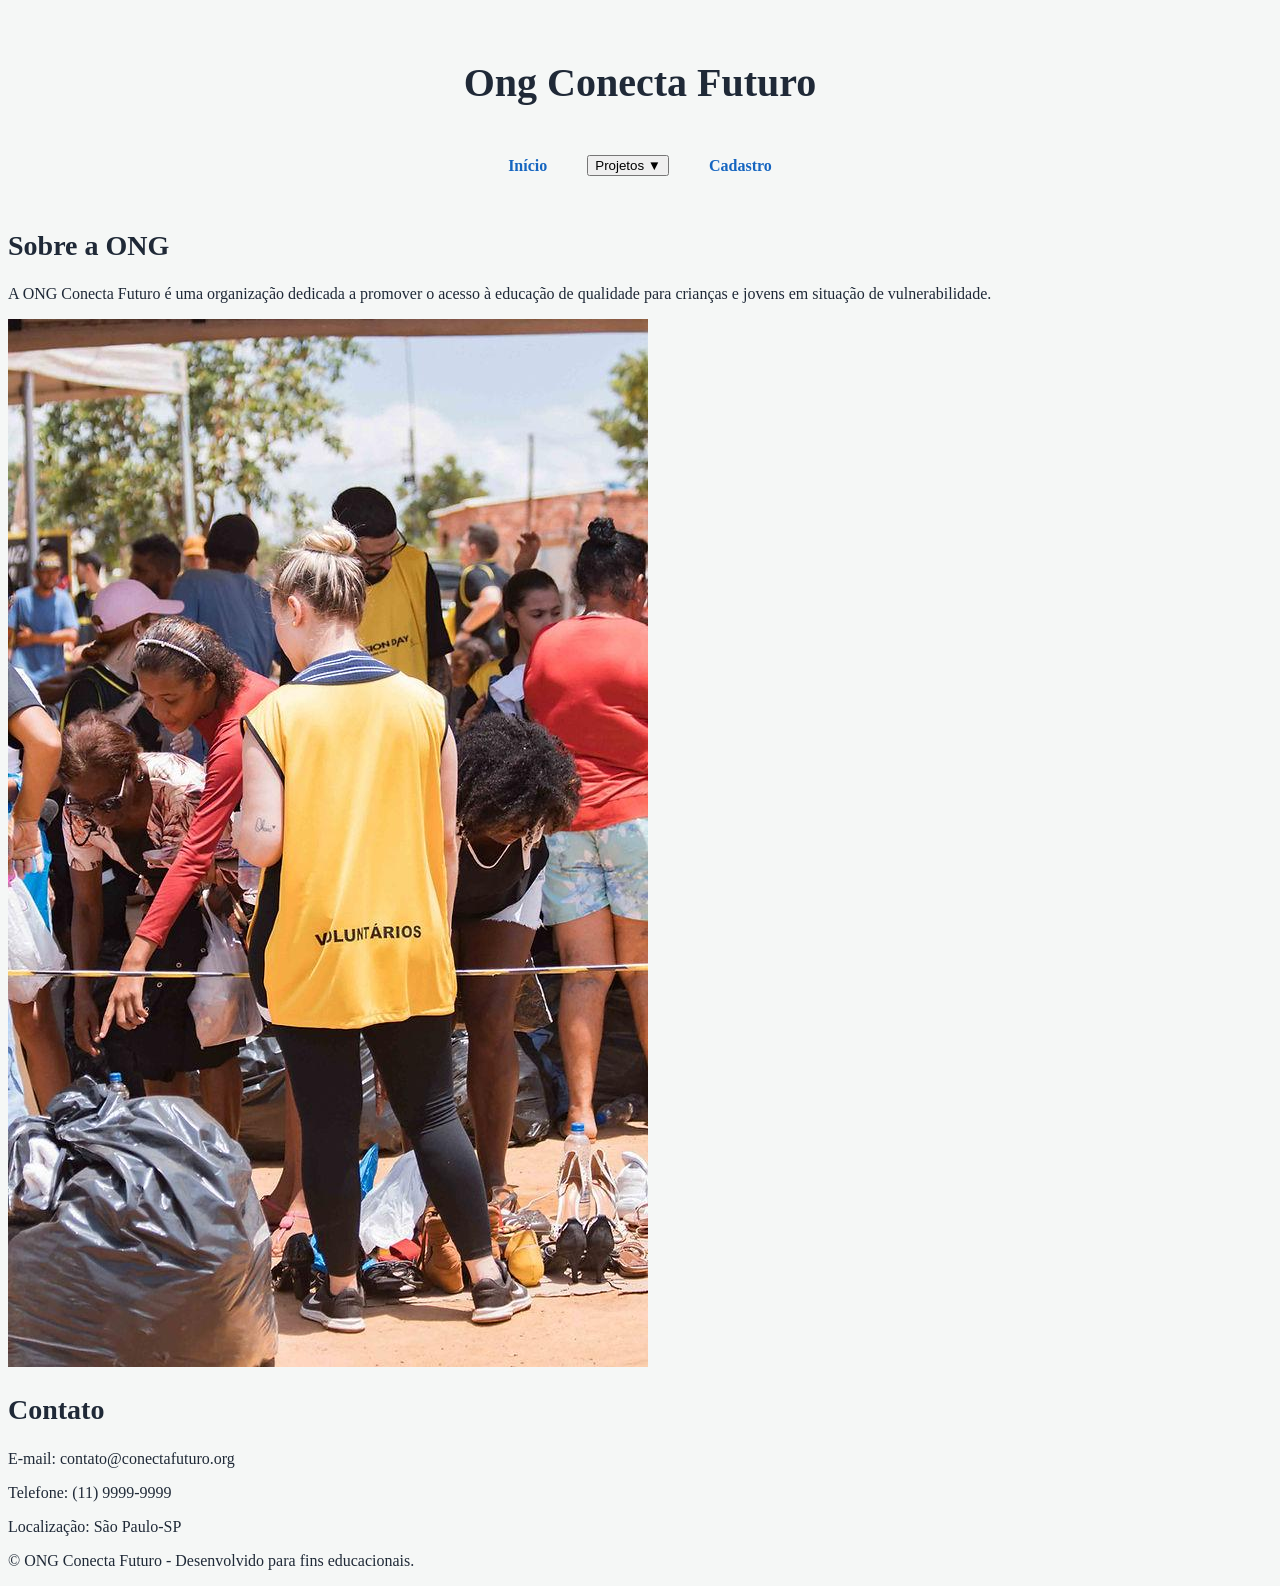
<file: html/index.html>
<!DOCTYPE html>
<html lang="pt-BR">
    <head>
        <meta charset="UTF-8">
        <meta name="viewport" content="width=device-width, initial-scale=1.0">
        <title>Ong Conecta Futuro</title>
        <link rel="stylesheet" href="../css/styles.css">
    </head>
   
    <body>
     <header>
        <h1>Ong Conecta Futuro</h1>

    <button class="menu-toggle"
            type="button"
            aria-label="Abrir menu"
            aria-expanded="false"
            aria-controls="menu-principal">
        ☰
    </button>
     <nav id="menu-principal">
    <a href="index.html">Início</a>

    <div class="dropdown">
       <button
    class="dropdown-toggle"
    type="button"
    aria-expanded="false">
    Projetos ▼
</button>

        <div class="submenu">
            <a href="projetos.html#inclusao">Inclusão Digital</a>
            <a href="projetos.html#capacitacao">Capacitação Profissional</a>
            <a href="projetos.html#educacao">Educação para Todos</a>
        </div>
    </div>

    <a href="cadastro.html">Cadastro</a>
</nav>
     </header>
     <main id="conteudo" tabindex="-1">
      <section>
         <h2>Sobre a ONG</h2> 
         <p>A ONG Conecta Futuro é uma organização dedicada a promover o acesso à educação de qualidade para crianças e jovens em situação de vulnerabilidade.</p>
         <img src="../img/acao-social.jpg" alt="Voluntários distribuindo alimentos durante uma ação social">
      </section>
      <section> 
         <h2>Contato</h2>
         <p>E-mail: contato@conectafuturo.org</p>
         <p>Telefone: (11) 9999-9999</p>
         <p>Localização: São Paulo-SP</p>
      </section>
     
     </main>
     <footer>
      <p>&copy; ONG Conecta Futuro - Desenvolvido  para fins educacionais.</p>
      </footer>
      <script type="module" src="../js/script.js"></script>
</body>
</html>
</file>
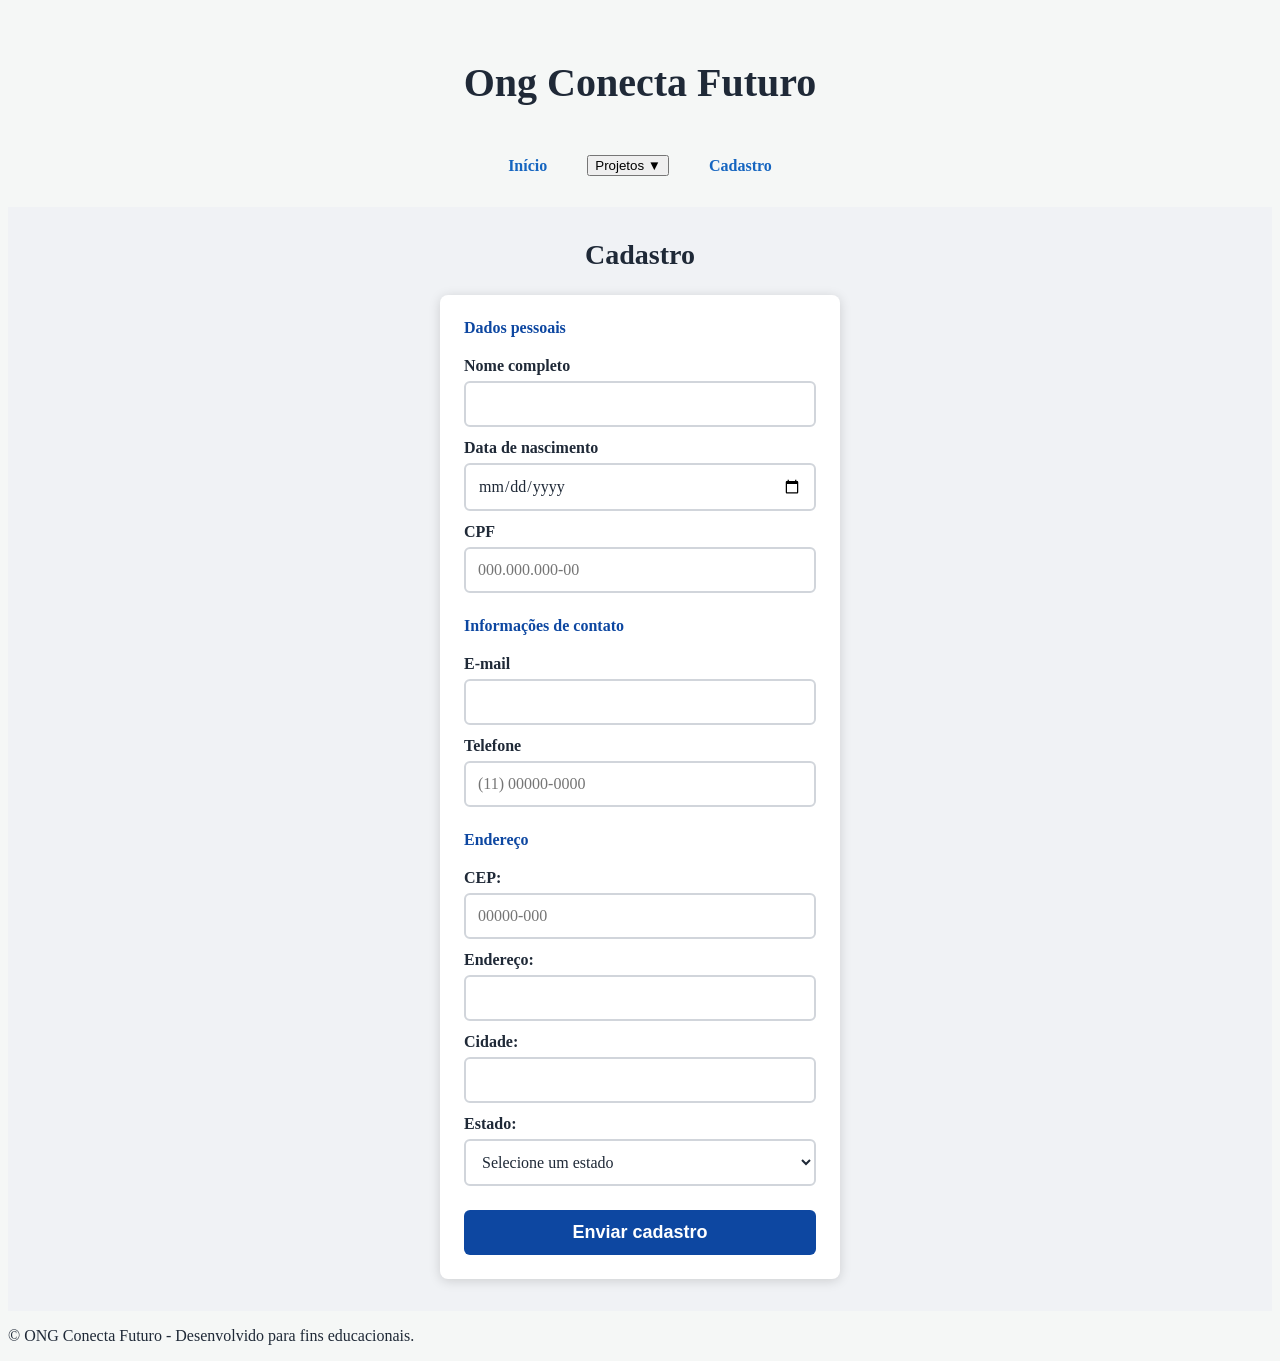
<file: html/cadastro.html>
<!DOCTYPE html>
<html lang="pt-BR">
    <head>
        <meta charset="UTF-8">
        <meta name="viewport" content="width=device-width, initial-scale=1.0">
        <title> Cadastro | Ong Conecta Futuro</title>
        <link rel="stylesheet" href="../css/styles.css">
    </head>
    <body>
     <header>
        <h1>Ong Conecta Futuro</h1>

  <button class="menu-toggle"
            type="button"
            aria-label="Abrir menu"
            aria-expanded="false"
            aria-controls="menu-principal">
        ☰
    </button>
  <nav id="menu-principal">
    <a href="index.html">Início</a>

    <div class="dropdown">
        <button
            class="dropdown-toggle"
            type="button"
            aria-expanded="false">
            Projetos ▼
        </button>

        <div class="submenu">
            <a href="projetos.html#inclusao">Inclusão Digital</a>
            <a href="projetos.html#capacitacao">Capacitação Profissional</a>
            <a href="projetos.html#educacao">Educação para Todos</a>
        </div>
    </div>

    <a href="cadastro.html">Cadastro</a>
</nav>
</header>
<main id="conteudo" tabindex="-1">

    <h2>Cadastro</h2>

    <form id="form-cadastro" novalidate>

        <fieldset>
            <legend>Dados pessoais</legend>
            <label for="nome">Nome completo</label>
            <input type="text" id="nome" name="nome" required>
            <label for="nascimento">Data de nascimento</label>
            <input type="date" id="nascimento" name="nascimento" required>
            <label for="cpf" >CPF</label>
            <input 
            type="text"
            id="cpf"
            name="cpf" 
            pattern="[0-9]{3}\.[0-9]{3}\.[0-9]{3}-[0-9]{2}"
            placeholder="000.000.000-00" 
            required
            >

        </fieldset>

        <fieldset>
            <legend>Informações de contato</legend>
            <label for="email">E-mail</label>
            <input type="email" id="email" name="email" required>
            <label for="telefone">Telefone</label>
            <input type="tel" 
            id="telefone" 
            name="telefone" 
            pattern="\([0-9]{2}\) [0-9]{5}-[0-9]{4}"
            placeholder="(11) 00000-0000"
            required
            >
        </fieldset>

        <fieldset>
            <legend>Endereço</legend>
              <label for="cep">CEP:</label>
              <input type="text" id="cep" name="cep"    pattern="[0-9]{5}-[0-9]{3}"
             placeholder="00000-000" required>
             <label for="endereco">Endereço:</label>
             <input type="text" 
             id="endereco" 
             name="endereco" 
             required>

             <label for="cidade">Cidade:</label>
             <input type="text" id="cidade" name="cidade" required>

             <label for="estado">Estado:</label>
            <select id="estado" name="estado" required>
                <option value="">Selecione um estado</option>
                <option value="SP">São Paulo</option>
                <option value="RJ">Rio de Janeiro</option>
                <option value="MG">Minas Gerais</option>
            </select>

        </fieldset>
        <button type="submit" class="btn-enviar">Enviar cadastro</button>

    </form>
    <div class="toast" id="toast-sucesso" role="status" aria-live="polite">
    <strong>✓ Nome e e-mail salvos neste navegador!</strong>
    <p>Demonstração concluída. Nenhum cadastro foi enviado.</p>
</div>

</main>
  <footer>
      <p>&copy; ONG Conecta Futuro - Desenvolvido  para fins educacionais.</p>
      </footer>
<script type="module" src="../js/script.js"></script>
</body>
</html>
</file>
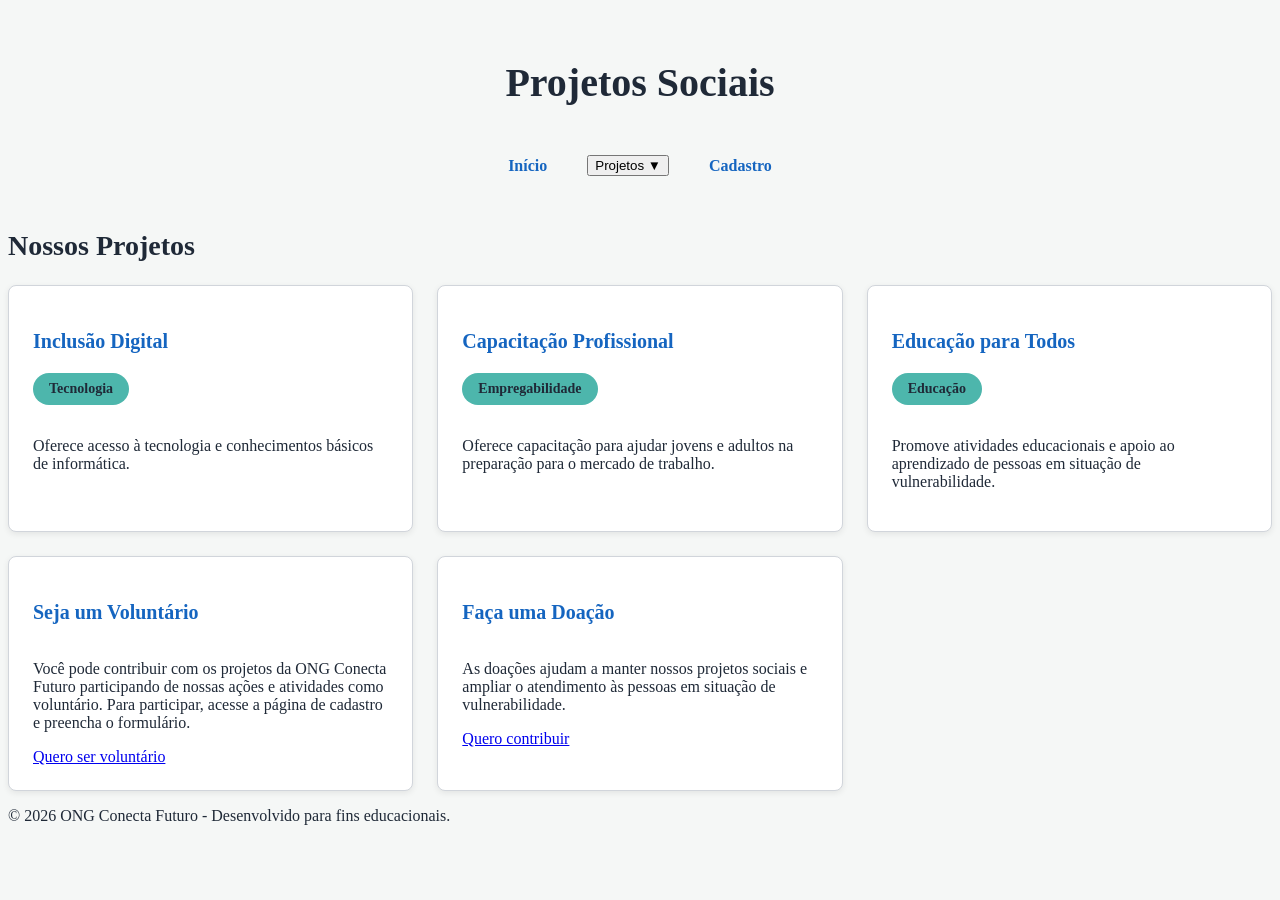
<file: html/projetos.html>
<!DOCTYPE html>
<html lang="pt-BR">

<head>
    <meta charset="UTF-8">
    <meta name="viewport" content="width=device-width, initial-scale=1.0">
    <title>Projetos Sociais | ONG Conecta Futuro</title>
    <link rel="stylesheet" href="../css/styles.css">
</head>

<body>

    <header>
        <h1>Projetos Sociais</h1>


<button class="menu-toggle"
            type="button"
            aria-label="Abrir menu"
            aria-expanded="false"
            aria-controls="menu-principal">
        ☰
    </button>
  <nav id="menu-principal">
    <a href="index.html">Início</a>

    <div class="dropdown">
        <button
            class="dropdown-toggle"
            type="button"
            aria-expanded="false">
            Projetos ▼
        </button>

        <div class="submenu">
            <a href="projetos.html#inclusao">Inclusão Digital</a>
            <a href="projetos.html#capacitacao">Capacitação Profissional</a>
            <a href="projetos.html#educacao">Educação para Todos</a>
        </div>
    </div>

    <a href="cadastro.html">Cadastro</a>
</nav>
    </header>

    <main id="conteudo" tabindex="-1">
        <section>
            <h2>Nossos Projetos</h2>
            <div class="grid-projetos">
            <article class="card-projeto" id="inclusao">
                <h3>Inclusão Digital</h3>
                <span class="badge">Tecnologia</span>
                <p>Oferece acesso à tecnologia e conhecimentos básicos de informática.</p>
            </article>
            <article class="card-projeto" id="capacitacao">
                <h3>Capacitação Profissional</h3>
                <span class="badge">Empregabilidade</span>
                <p> Oferece capacitação para ajudar jovens e adultos na preparação para o mercado de trabalho.</p>
            </article>
            <article class="card-projeto" id="educacao">
                <h3>Educação para Todos</h3>
                <span class="badge">Educação</span>
                <p> Promove atividades educacionais e apoio ao aprendizado de pessoas em situação de vulnerabilidade.</p>
            </article>
            <article class="card-projeto" >
                <h3>Seja um Voluntário</h3>
                <p>
                    Você pode contribuir com os projetos da ONG Conecta Futuro
                    participando de nossas ações e atividades como voluntário.
                    Para participar, acesse a página de cadastro e preencha o formulário.
                </p>
                <a href="cadastro.html">Quero ser voluntário</a>
            </article >
            <article class="card-projeto">
                <h3>Faça uma Doação</h3>
                <p> As doações ajudam a manter nossos projetos sociais e ampliar
        o atendimento às pessoas em situação de vulnerabilidade.
                </p>
                <a href="cadastro.html">Quero contribuir</a>
            </article>
            </div>
        </section>

    </main>

    <footer>
        <p>&copy; 2026 ONG Conecta Futuro - Desenvolvido para fins educacionais.</p>
    </footer>
<script type="module" src="../js/script.js"></script>
</body>

</html>
</file>
<file: css/styles.css>
:root {
    /*DESIGN SYSTEM*/
    /*cores*/
    --cor-primaria: #1565c0;
    --cor-primaria-escura: #0d47a1;

    --cor-secundaria: #00897b;
    --cor-secundaria-clara: #4db6ac;

    --cor-destaque: #f9a825;

    --cor-fundo: #f5f7f6;
    --cor-superficie: #ffffff;

    --cor-texto: #1f2937;
    --cor-texto-suave: #6b7280;

    --cor-borda: #d1d5db;
  
    /*tipografia-fontes*/
    
    /*--fonte-xs  → texto pequeno
    --fonte-sm  → texto padrão
    --fonte-md  → subtítulos
    --fonte-lg  → títulos de seção
    --fonte-xl  → título principal */
    
    --fonte-xs: 0.875rem;    
    --fonte-sm: 1rem;
    --fonte-md: 1.25rem;
    --fonte-lg: 1.75rem;
    --fonte-xl: 2.5rem;
   
     /* Espaçamentos */
    --espaco-xs: 0.5rem;
    --espaco-sm: 1rem;
    --espaco-md: 1.5rem;
    --espaco-lg: 2rem;
    --espaco-xl: 3rem;

}
body {
    background-color: var(--cor-fundo);
    color: var(--cor-texto);
    font-size: var(--fonte-sm);
}

h1 {
    font-size: var(--fonte-xl);
}

h2 {
    font-size: var(--fonte-lg);
}

h3 {
    font-size: var(--fonte-md);
}

p {
    font-size: var(--fonte-sm);
}
nav{
    /*display: flex
→ ativa o Flexbox

flex-direction
→ determina a direção dos itens

justify-content
→ distribui/alinha no eixo principal

align-items
→ alinha no eixo transversal

gap
→ define distância entre os itens*/

    display: flex;
    flex-direction: row;
    justify-content: center;
    align-items: center;
    gap: var(--espaco-md);
}
nav a{
    color: var(--cor-primaria);
    text-decoration: none;
    font-size: var(--fonte-sm);
    font-weight: 600;
    padding: var(--espaco-xs) var(--espaco-sm);
    border-radius: 0.5rem; 
    transition: background-color 0.3s, color 0.3s;
}
nav a:hover {
    background-color: var(--cor-primaria);
    color: var(--cor-superficie);
}
nav a:focus-visible {
    outline: 3px solid var(--cor-destaque);
    outline-offset: 2px;
}
.menu-toggle {
    display: none;
    background-color: var(--cor-primaria);
    color: var(--cor-superficie);
    border: none;
    border-radius: 0.5rem;
    padding: var(--espaco-xs) var(--espaco-sm);
    font-size: var(--fonte-md);
    cursor: pointer;

    transition: background-color 0.3s, transform 0.2s;
}
.menu-toggle:hover {
    background-color: var(--cor-primaria-escura);
}
.menu-toggle:focus-visible {
    outline: 3px solid var(--cor-destaque);
    outline-offset: 3px;
}


 header{
    
    display: flex;
    flex-direction: column;
    align-items: center;
    gap: var(--espaco-sm);
    padding: var(--espaco-md);
}
 
.grid-projetos{
    /*Grid posiciona os três cards na página. 
    Flexbox organiza os elementos internos de cada card.*/
    display: grid;
    grid-template-columns: repeat(12, 1fr);
    gap: var(--espaco-md);
}
.card-projeto {
    grid-column: span 4;
    display: flex;
    flex-direction: column;
    background-color: var(--cor-superficie);
    padding: var(--espaco-md);
    border: 1px solid var(--cor-borda);
    border-radius: 0.5rem;
    box-shadow: 0 2px 6px rgba(0, 0, 0, 0.08);
}
.card-projeto h3 {
    color: var(--cor-primaria);
}
 .dropdown {
    position: relative;
 }
 .submenu {
    display: none;
    position: absolute;
    top: 100%;
    left: 0%;

    background-color: var(--cor-superficie);
    border: 1px solid var(--cor-borda);
    border-radius: 0.5rem;
    padding: var(--espaco-xs);
    min-width: 220px;
 }
 .submenu a {
    display: block;
 }
.dropdown:hover .submenu {
    display: block;
}
.dropdown:focus-within .submenu {
    display: block;
}

.toast {
    display: none;
    background-color: var(--cor-secundaria);
    color: var(--cor-superficie);
    border-radius: 0.5rem;
    padding: var(--espaco-md);
    margin-top: var(--espaco-md);
    box-shadow: 0 2px 6px rgba(0, 0, 0, 0.15);
}

.toast.ativo {
    display: block;
}



/*Quando a largura da tela for de no máximo 768px,
 aplique estas regras.”*/

 /*O de 1200px reduz o espaço interno do conteúdo.
O de 1024px faz os cards ocuparem 6 colunas, ficando 2 por linha.
O de 768px faz os cards ocuparem 12 colunas e muda o menu para coluna.
O de 576px reduz os títulos.
O de 400px reduz ainda mais a tipografia geral e o espaçamento.*/

@media (max-width: 1200px) {
    main {
        padding: var(--espaco-lg);
    }
}

@media (max-width: 1024px) {
    .card-projeto {
        grid-column: span 6;
    }
}

@media (max-width: 768px) {

    .card-projeto {
        grid-column: span 12;
    }

    .menu-toggle {
        display: block;
        
    }
    .menu-toggle:active {
    transform: scale(0.96);
}

.menu-toggle:disabled {
    opacity: 0.5;
    cursor: not-allowed;
}

    nav {
        display: none;
        flex-direction: column;
    }

    nav.ativo {
        display: flex;
    }

    .dropdown {
        width: 100%;
    }

    .submenu {
        position: static;
        min-width: auto;
        margin-top: var(--espaco-xs);
    }

    /* No mobile, hover não controla o submenu */
    .dropdown:hover .submenu {
        display: none;
    }

    /* No mobile, JavaScript controla o submenu */
    .dropdown.aberto .submenu {
        display: block;
    }
}

@media (max-width: 576px) {
    h1 {
        font-size: var(--fonte-lg);
    }

    h2 {
        font-size: var(--fonte-md);
    }
}

@media (max-width: 400px) {
    body {
        font-size: var(--fonte-xs);
    }

    main {
        padding: var(--espaco-sm);
    }
}
.btn-enviar {
    background-color: var(--cor-secundaria);
    color: var(--cor-superficie);
    border: none;
    border-radius: 0.5rem;
    padding: var(--espaco-sm) var(--espaco-md);
    font-size: var(--fonte-sm);
    cursor: pointer;

    transition: background-color 0.3s, transform 0.2s, opacity 0.3s;
}

.btn-enviar:hover {
    background-color: var(--cor-primaria-escura);
}

.btn-enviar:focus-visible {
    outline: 3px solid var(--cor-destaque);
    outline-offset: 3px;
}

.btn-enviar:active {
    transform: scale(0.96);
}

.btn-enviar:disabled {
    opacity: 0.5;
    cursor: not-allowed;
}

input:user-valid,
select:user-valid {
    border: 2px solid var(--cor-secundaria);
}

input:user-invalid,
select:user-invalid {
    border: 2px solid #c62828;
}

input:focus,
select:focus {
    outline: 2px solid var(--cor-primaria);
    outline-offset: 2px;
}
/*Campo ainda não utilizado
→ aparência normal

Campo preenchido corretamente
→ :user-valid
→ borda verde

Campo preenchido incorretamente
→ :user-invalid
→ borda vermelha

Campo em foco
→ :focus
→ contorno azul*/
.badge {
    align-self: flex-start;
    background-color: var(--cor-secundaria-clara);
    color: var(--cor-texto);
    padding: var(--espaco-xs) var(--espaco-sm);
    border-radius: 1rem;
    font-size: var(--fonte-xs);
    font-weight: 600;
    margin-bottom: var(--espaco-sm);
}
.campo-erro {
    border: 2px solid #c62828;
}

.campo-sucesso {
    border: 2px solid #2e7d32;
}

.mensagem-erro {
    display: block;
    color: #c62828;
    margin-top: 0.25rem;
}

/* CADASTRO: :has() seleciona o main somente quando contém o formulário.
   Funciona também quando a SPA troca as páginas. O padding cria uma margem
   interna ao redor do cartão para ele não encostar nas laterais do celular. */
main:has(#form-cadastro) {
    background: #f0f2f5;
    padding: 32px 16px;
}

/* O título está fora do formulário no HTML, por isso é centralizado à parte. */
main:has(#form-cadastro) > h2 {
    text-align: center;
    margin: 0 0 24px;
}

/* CARTÃO: width acompanha a tela; max-width limita a largura a 400px.
   margin: 0 auto distribui igualmente o espaço à esquerda e à direita.
   border-box inclui padding e bordas na largura total, evitando overflow.
   A altura é automática para acomodar todos os campos e mensagens de erro. */
#form-cadastro {
    box-sizing: border-box;
    width: 100%;
    max-width: 400px;
    margin: 0 auto;
    padding: 24px; /* Distância entre o conteúdo e as bordas do cartão. */
    background: var(--cor-superficie);
    border-radius: 8px; /* Arredonda os cantos; valores não nulos precisam de unidade. */
    box-shadow: 0 2px 12px rgb(0 0 0 / 15%); /* Deslocamento X, Y, desfoque e cor. */
}

/* Fieldset agrupa os campos relacionados. Removemos sua borda padrão.
   min-width: 0 permite que o grupo encolha sem alargar o cartão no celular. */
#form-cadastro fieldset {
    min-width: 0;
    margin: 0 0 20px;
    padding: 0;
    border: none;
}

/* Legend é o título de cada grupo, como Dados pessoais e Endereço. */
#form-cadastro legend {
    padding: 0;
    margin-bottom: 8px;
    color: var(--cor-primaria-escura);
    font-weight: 700;
}

/* Display block coloca cada rótulo em uma linha própria, acima do campo. */
#form-cadastro label {
    display: block;
    margin: 12px 0 6px;
    font-weight: 600;
}

/* CAMPOS: ocupam a largura interna do cartão. Font inherit usa a fonte do pai.
   A borda sempre tem 2px para não mudar de tamanho durante a validação.
   O contorno de foco continua vindo da regra input:focus/select:focus acima. */
#form-cadastro input,
#form-cadastro select {
    box-sizing: border-box;
    width: 100%;
    min-width: 0;
    padding: 12px;
    border: 2px solid var(--cor-borda);
    border-radius: 6px;
    background: var(--cor-superficie);
    color: var(--cor-texto);
    font: inherit;
}

/* O seletor com ID tem prioridade sobre as classes gerais anteriores.
   Estas regras garantem que a borda padrão não esconda a validação do JS. */
#form-cadastro .campo-sucesso {
    border-color: #2e7d32;
}

#form-cadastro .campo-erro {
    border-color: #c62828;
}

/* Permite quebrar mensagens compridas sem ultrapassar a largura do cartão. */
#form-cadastro .mensagem-erro {
    font-size: var(--fonte-xs);
    overflow-wrap: anywhere;
}

/* Herda cursor, transição e foco da regra geral .btn-enviar, sem duplicá-los.
   Aqui personalizamos apenas o tamanho e a aparência do botão do cadastro. */
#form-cadastro .btn-enviar {
    width: 100%;
    padding: 12px;
    background-color: var(--cor-primaria-escura);
    border-radius: 6px;
    font-size: 18px;
    font-weight: bold;
}

/* O ID também no hover garante prioridade sobre a cor normal do botão. */
#form-cadastro .btn-enviar:hover {
    background-color: var(--cor-primaria);
}

/* O aviso fica fora do form. Sua largura e centralização acompanham o cartão.
   Display continua controlado por .toast e .toast.ativo, acionados pelo JS. */
main:has(#form-cadastro) > .toast {
    box-sizing: border-box;
    width: 100%;
    max-width: 400px;
    margin: 24px auto 0;
    overflow-wrap: anywhere;
}

/* Em celulares estreitos, reduz o espaço interno para dar espaço aos campos. */
@media (max-width: 400px) {
    #form-cadastro {
        padding: 16px;
    }
}
</file>
